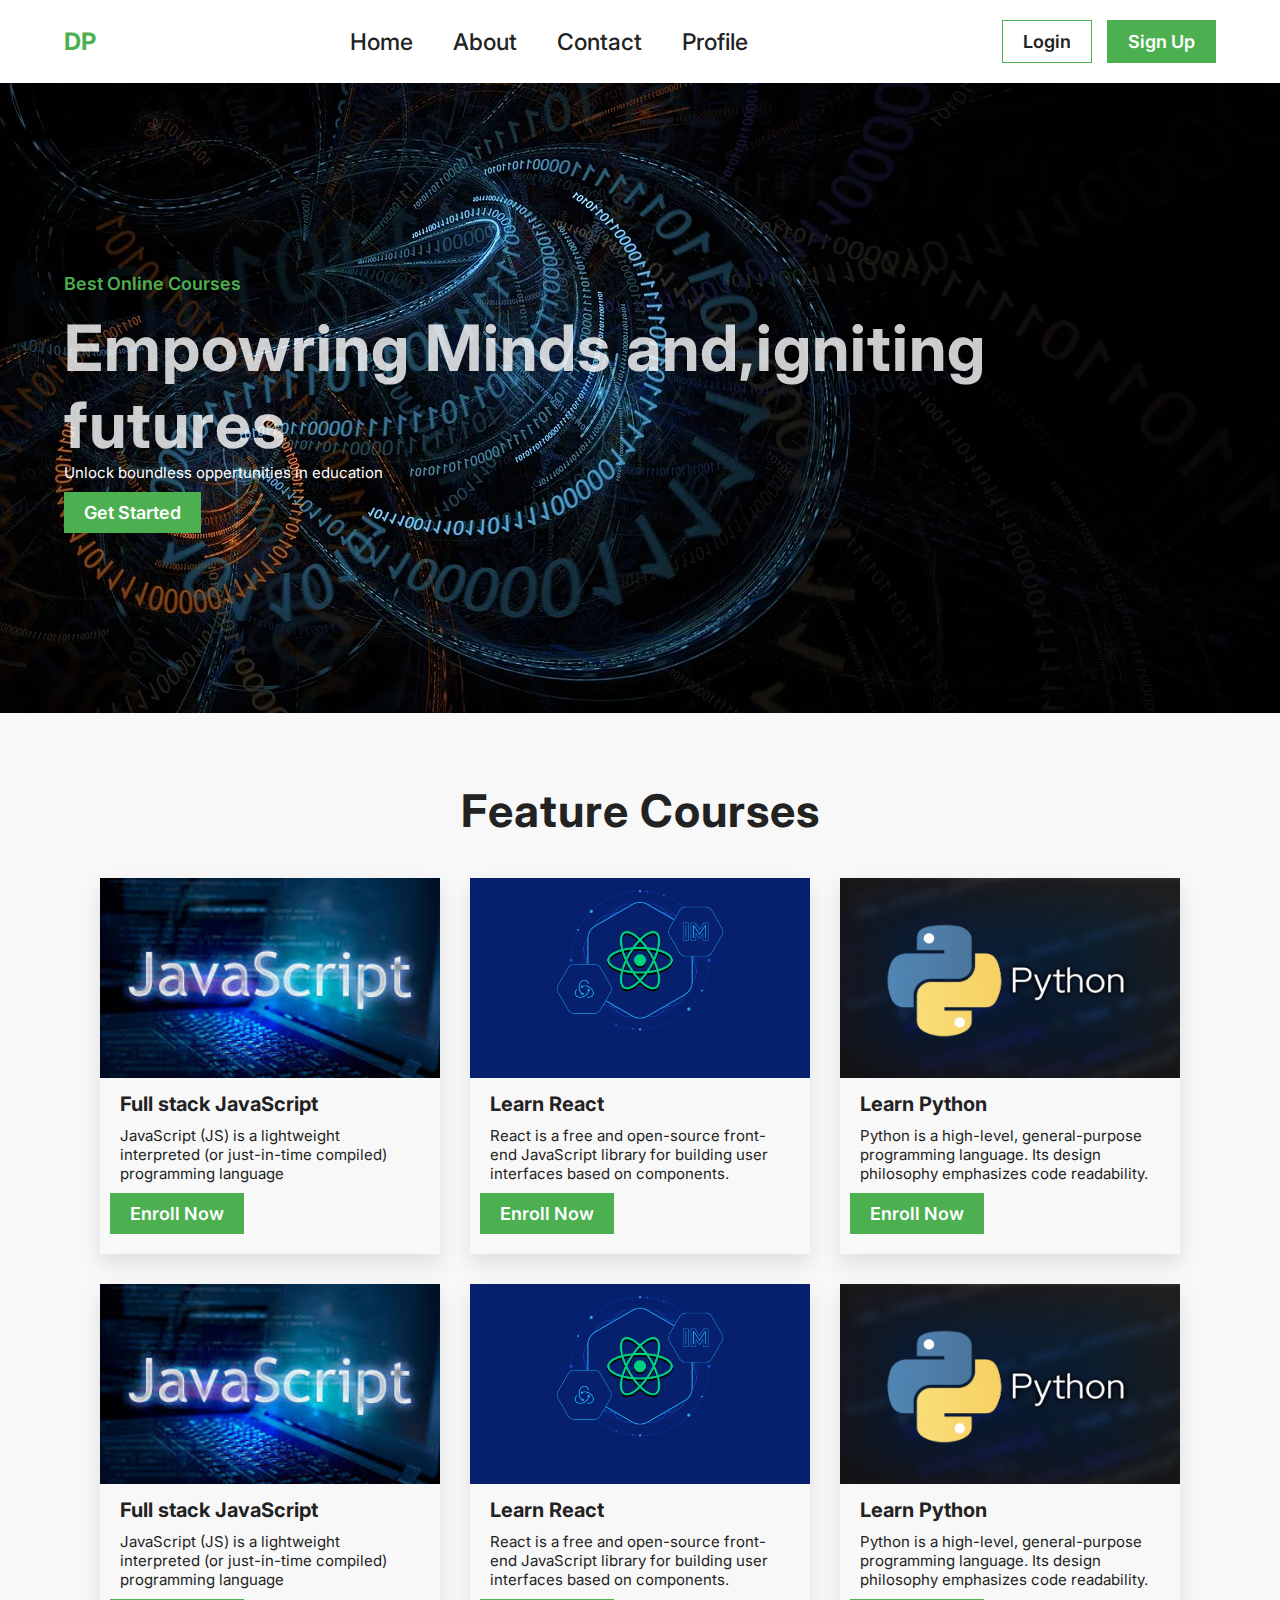
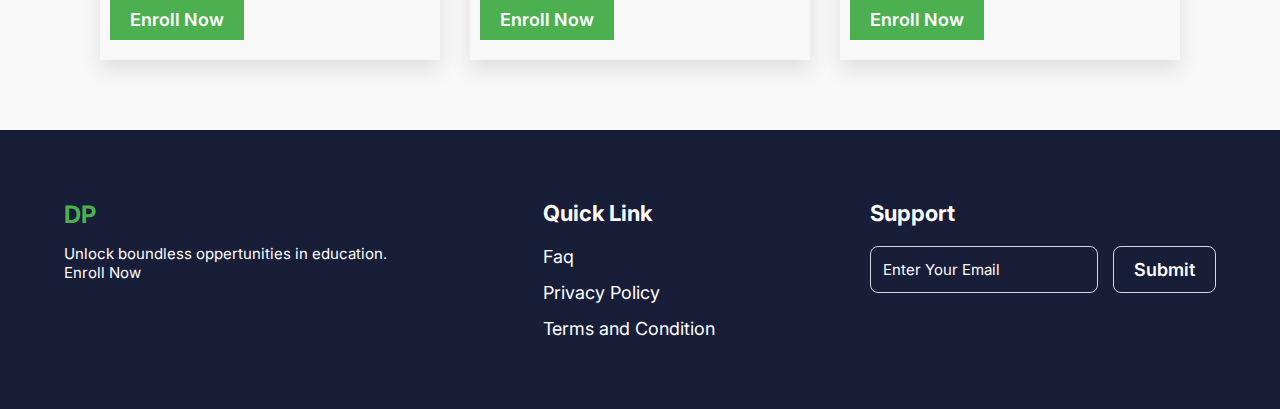
<file: index.html>
<!DOCTYPE html>
<html lang="en">
<head>
    <meta charset="UTF-8">
    <meta name="viewport" content="width=device-width, initial-scale=1.0">
    <title>Student Portal || By Digital Pathsala</title>
    <link rel="stylesheet" href="/styles/index.css">
    <link rel="stylesheet" href="/styles/utils.css">
    <link rel="stylesheet" href="/styles/footer.css">
    <link rel="stylesheet" href="https://cdnjs.cloudflare.com/ajax/libs/font-awesome/6.4.2/css/all.min.css" integrity="sha512-z3gLpd7yknf1YoNbCzqRKc4qyor8gaKU1qmn+CShxbuBusANI9QpRohGBreCFkKxLhei6S9CQXFEbbKuqLg0DA==" crossorigin="anonymous" referrerpolicy="no-referrer" />
</head>
<body>
    <header>
        <nav>
            <div class="logo">
                <a href="/">
                    <i class="fa-solid fa-book"></i>
                    <span>DP</span>
                </a>
            </div>
            <ul>
                <li><a href="#">Home</a></li>
                <li><a href="#">About</a></li>
                <li><a href="./contact.html">Contact</a></li>
                <li><a href="./profile.html">Profile</a></li>
            </ul>
            <div class="authBtns">
                <a href="./login.html" class="login">Login</a>
                <a href="./signup.html" class="signup">Sign Up</a>
            </div>
        </nav>
    </header>
    <section>
        <div class="hero__section__wrapper ">
            <div class="hero__content page__width">
            <p>Best Online Courses</p>
            <h3>Empowring Minds and,igniting <br> futures</h3>
            <span>Unlock boundless oppertunities in education</span>
            <div>
            <a href="#" class="primary-btn get__started">Get Started <i class="fa-solid fa-arrow-right"></i></a>
        </div>
        </div>
        </div>
    </section>
    <section>
        <div class="feature__courses__wrapper">
            <h3>Feature Courses</h3>
        <div class="feature__corses page__width">
            <div class="course__cards">
                <div class="cours__card">
                    <div class="cours__image">
                        <img src="./images/javascript.jpg" alt="">
                    </div>
                   <h4>Full stack JavaScript</h4>
                   <p>JavaScript (JS) is a lightweight interpreted (or just-in-time compiled) programming language </p>
                  <div class="enroll__btn"> <a href="#" class="primary-btn">Enroll Now</a></div>

                </div>
                <div class="cours__card">
                    <div class="cours__image">
                        <img src="./images/react.png" alt="">
                    </div>
                   <h4>Learn React</h4>
                   <p>React is a free and open-source front-end JavaScript library for building user interfaces based on components.</p>
                  <div class="enroll__btn"> <a href="#" class="primary-btn">Enroll Now</a></div>

                </div>
                <div class="cours__card">
                    <div class="cours__image">
                        <img src="./images/python.png" alt="">
                    </div>
                   <h4> Learn Python</h4>
                   <p>Python is a high-level, general-purpose programming language. Its design philosophy emphasizes code readability.</p>
                  <div class="enroll__btn"> <a href="#" class="primary-btn">Enroll Now</a></div>

                </div>
                <div class="cours__card">
                    <div class="cours__image">
                        <img src="./images/javascript.jpg" alt="">
                    </div>
                   <h4>Full stack JavaScript</h4>
                   <p>JavaScript (JS) is a lightweight interpreted (or just-in-time compiled) programming language </p>
                  <div class="enroll__btn"> <a href="#" class="primary-btn">Enroll Now</a></div>

                </div>
                <div class="cours__card">
                    <div class="cours__image">
                        <img src="./images/react.png" alt="">
                    </div>
                   <h4>Learn React</h4>
                   <p>React is a free and open-source front-end JavaScript library for building user interfaces based on components.</p>
                  <div class="enroll__btn"> <a href="#" class="primary-btn">Enroll Now</a></div>

                </div>
                <div class="cours__card">
                    <div class="cours__image">
                        <img src="./images/python.png" alt="">
                    </div>
                   <h4> Learn Python</h4>
                   <p>Python is a high-level, general-purpose programming language. Its design philosophy emphasizes code readability.</p>
                  <div class="enroll__btn"> <a href="#" class="primary-btn">Enroll Now</a></div>

                </div>
                
            </div>
        </div>
    </div>
    </section>

    <footer>
        <div class="footer__section page__width">
            <div class="left__foot">
                <div class="logo">
                    <a href="#">
                        <i class="fa-solid fa-book"></i>
                        <span>DP</span>
                    </a>
                </div>
                <p>Unlock boundless oppertunities in education. <br>Enroll Now</p>
            </div>
            <div class="mid__foot">
                <h5>Quick Link</h5>
                <div class="links">
                    <a href="#">Faq</a>
                    <a href="#">Privacy Policy</a>
                    <a href="#">Terms and Condition</a>
                </div>

            </div>
            <div class="right__foot">
                <h5>Support</h5>
                <form >
                    <div class="input__group">
                        <input type="email" placeholder="Enter Your Email">
                        <button>Submit</button>
                    </div>
                </form>

            </div>
        </div>
    </footer>
</body>
</html>
</file>
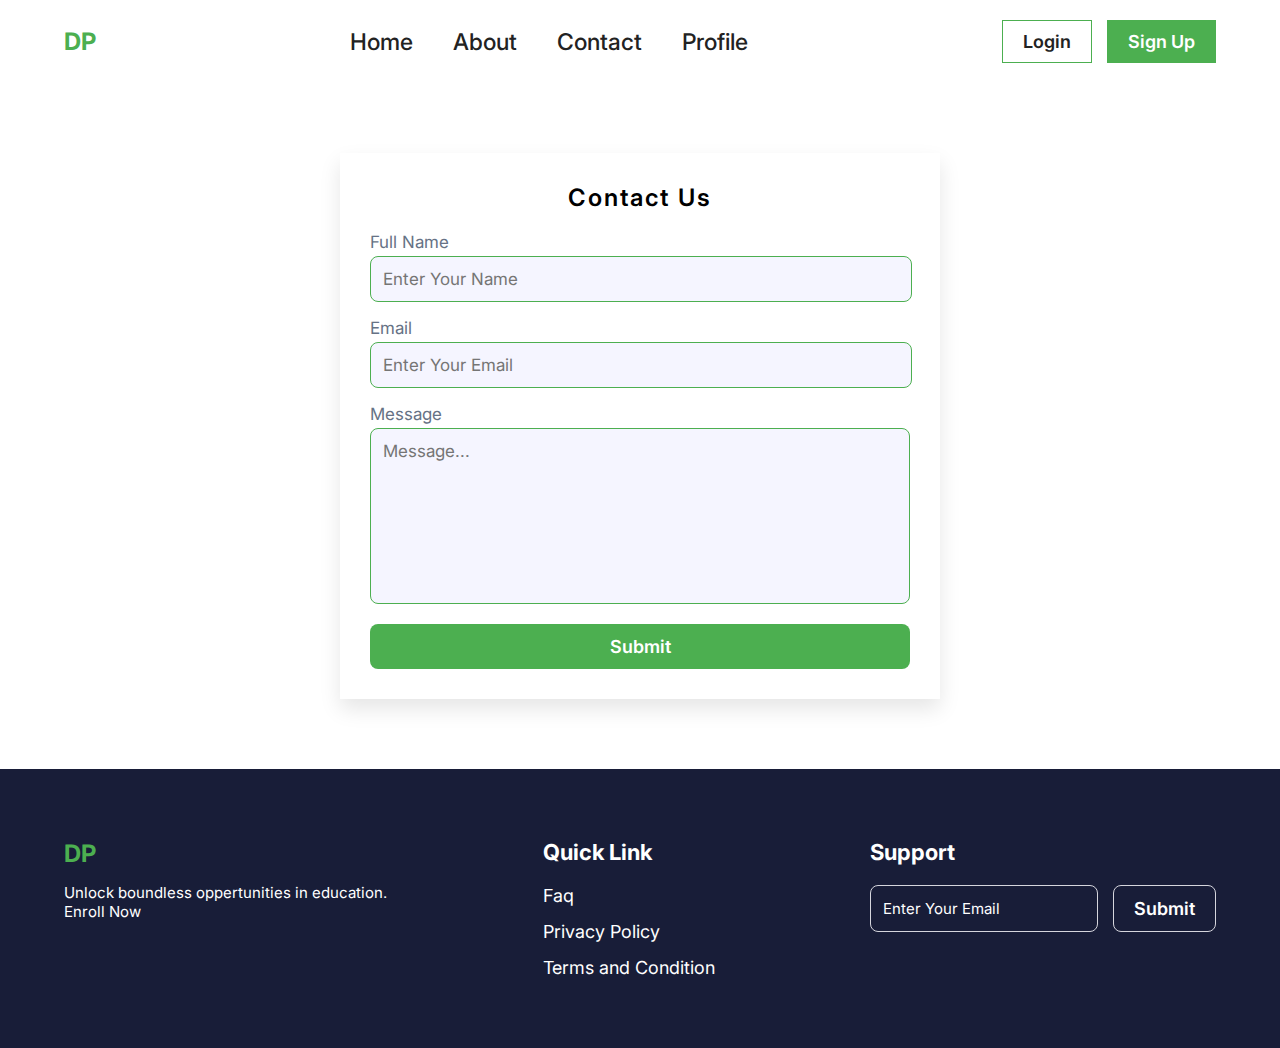
<file: contact.html>
<!DOCTYPE html>
<html lang="en">
<head>
    <meta charset="UTF-8">
    <meta name="viewport" content="width=device-width, initial-scale=1.0">
    <title>Contact Us</title>
    <link rel="stylesheet" href="/styles/index.css">
    <link rel="stylesheet" href="/styles/utils.css">
    <link rel="stylesheet" href="/styles/footer.css">
    <link rel="stylesheet" href="./styles/contact.css">
</head>
<body>
    <header>
        <nav>
            <div class="logo">
                <a href="/">
                    <i class="fa-solid fa-book"></i>
                    <span>DP</span>
                </a>
            </div>
            <ul>
                <li><a href="/">Home</a></li>
                <li><a href="#">About</a></li>
                <li><a href="#">Contact</a></li>
                <li><a href="./profile.html">Profile</a></li>
            </ul>
            <div class="authBtns">
                <a href="./login.html" class="login">Login</a>
                <a href="./signup.html" class="signup">Sign Up</a>
            </div>
        </nav>
    </header>
    <section class="auth__wrapper">
        <div class="auth__container page__width">
            <form >
                <h3>Contact Us</h3>
                <div class="form__group">
                    <div class="form__input">
                        <label for="full_name">Full Name</label>
                        <input type="text" placeholder="Enter Your Name">
                    </div>
                    <div class="form__input">
                        <label for="email">Email</label>
                        <input type="email" placeholder="Enter Your Email">
                    </div>
                    <div class="form__input">
                        <label for="message">Message</label>
                        <textarea placeholder="Message..."></textarea>
                    </div>
                </div>
                <button>Submit</button>
            </form>
        </div>
    </section>
    <footer>
        <div class="footer__section page__width">
            <div class="left__foot">
                <div class="logo">
                    <a href="#">
                        <i class="fa-solid fa-book"></i>
                        <span>DP</span>
                    </a>
                </div>
                <p>Unlock boundless oppertunities in education. <br>Enroll Now</p>
            </div>
            <div class="mid__foot">
                <h5>Quick Link</h5>
                <div class="links">
                    <a href="#">Faq</a>
                    <a href="#">Privacy Policy</a>
                    <a href="#">Terms and Condition</a>
                </div>

            </div>
            <div class="right__foot">
                <h5>Support</h5>
                <form >
                    <div class="input__group">
                        <input type="email" placeholder="Enter Your Email">
                        <button>Submit</button>
                    </div>
                </form>

            </div>
        </div>
    </footer>
</body>
</html>
</file>
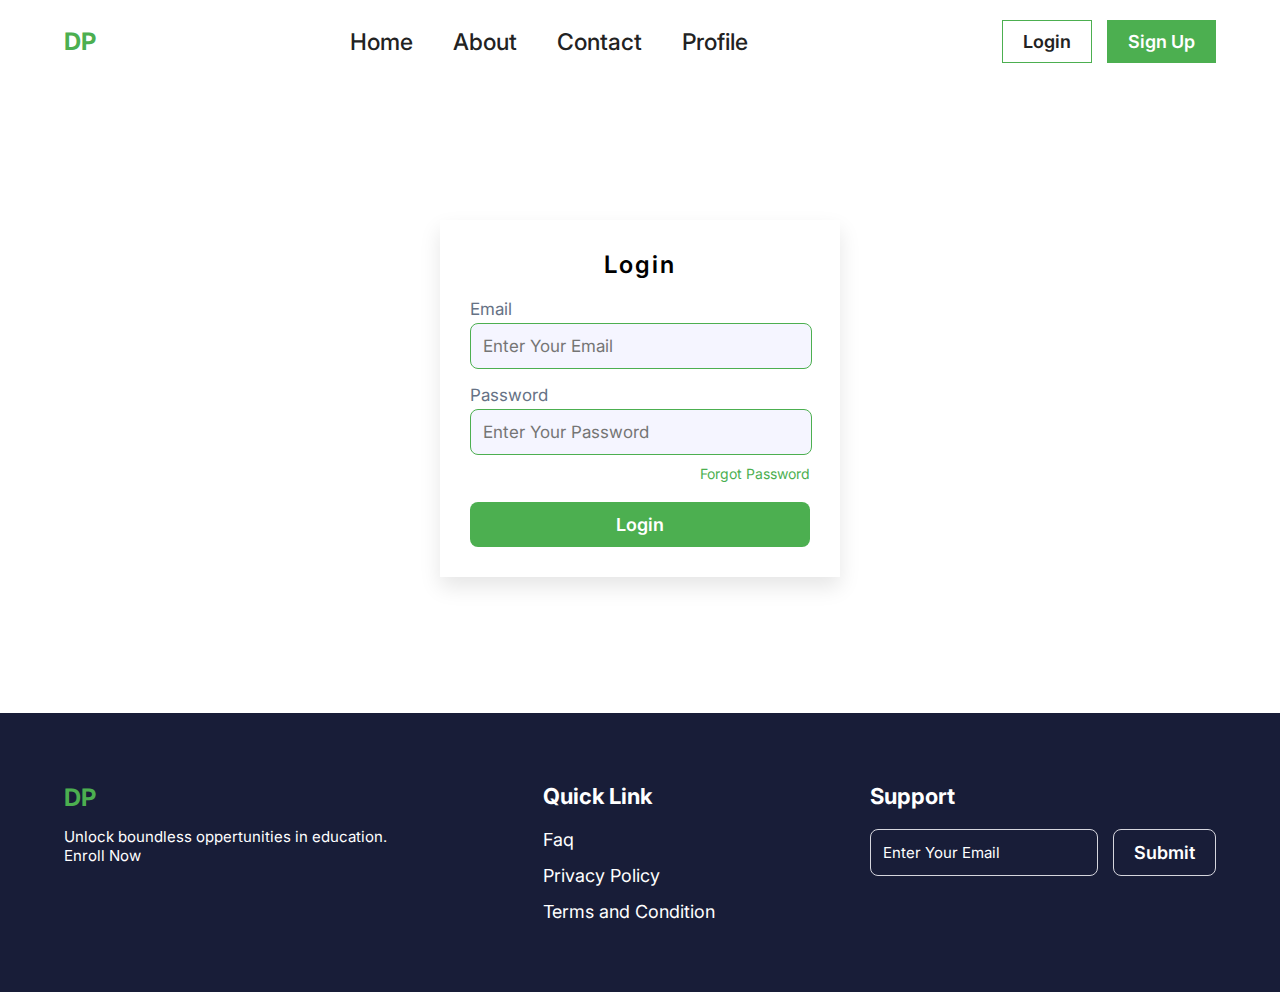
<file: login.html>
<!DOCTYPE html>
<html lang="en">
<head>
    <meta charset="UTF-8">
    <meta name="viewport" content="width=device-width, initial-scale=1.0">
    <title>Login</title>
    <link rel="stylesheet" href="/styles/index.css">
    <link rel="stylesheet" href="/styles/utils.css">
    <link rel="stylesheet" href="/styles/footer.css">
    <link rel="stylesheet" href="./styles/auth.css">
</head>
<body>
    <header>
        <nav>
            <div class="logo">
                <a href="/">
                    <i class="fa-solid fa-book"></i>
                    <span>DP</span>
                </a>
            </div>
            <ul>
                <li><a href="/">Home</a></li>
                <li><a href="#">About</a></li>
                <li><a href="./contact.html">Contact</a></li>
                <li><a href="./profile.html">Profile</a></li>
            </ul>
            <div class="authBtns">
                <a href="./login.html" class="login">Login</a>
                <a href="./signup.html" class="signup">Sign Up</a>
            </div>
        </nav>
    </header>
    <section class="auth__wrapper">
        <div class="auth__container page__width">
            <form >
                <h3>Login</h3>
                <div class="form__group">
                    <div class="form__input">
                        <label for="email">Email</label>
                        <input type="email" placeholder="Enter Your Email">
                    </div>
                    <div class="form__input">
                        <label for="password">Password</label>
                        <input type="password" placeholder="Enter Your Password">
                    </div>
                </div>
                <a href="#" class="forgot__password">Forgot Password</a>
                <button>Login</button>
            </form>
        </div>
    </section>
    <footer>
        <div class="footer__section page__width">
            <div class="left__foot">
                <div class="logo">
                    <a href="#">
                        <i class="fa-solid fa-book"></i>
                        <span>DP</span>
                    </a>
                </div>
                <p>Unlock boundless oppertunities in education. <br>Enroll Now</p>
            </div>
            <div class="mid__foot">
                <h5>Quick Link</h5>
                <div class="links">
                    <a href="#">Faq</a>
                    <a href="#">Privacy Policy</a>
                    <a href="#">Terms and Condition</a>
                </div>

            </div>
            <div class="right__foot">
                <h5>Support</h5>
                <form >
                    <div class="input__group">
                        <input type="email" placeholder="Enter Your Email">
                        <button>Submit</button>
                    </div>
                </form>

            </div>
        </div>
    </footer>
</body>
</html>
</file>
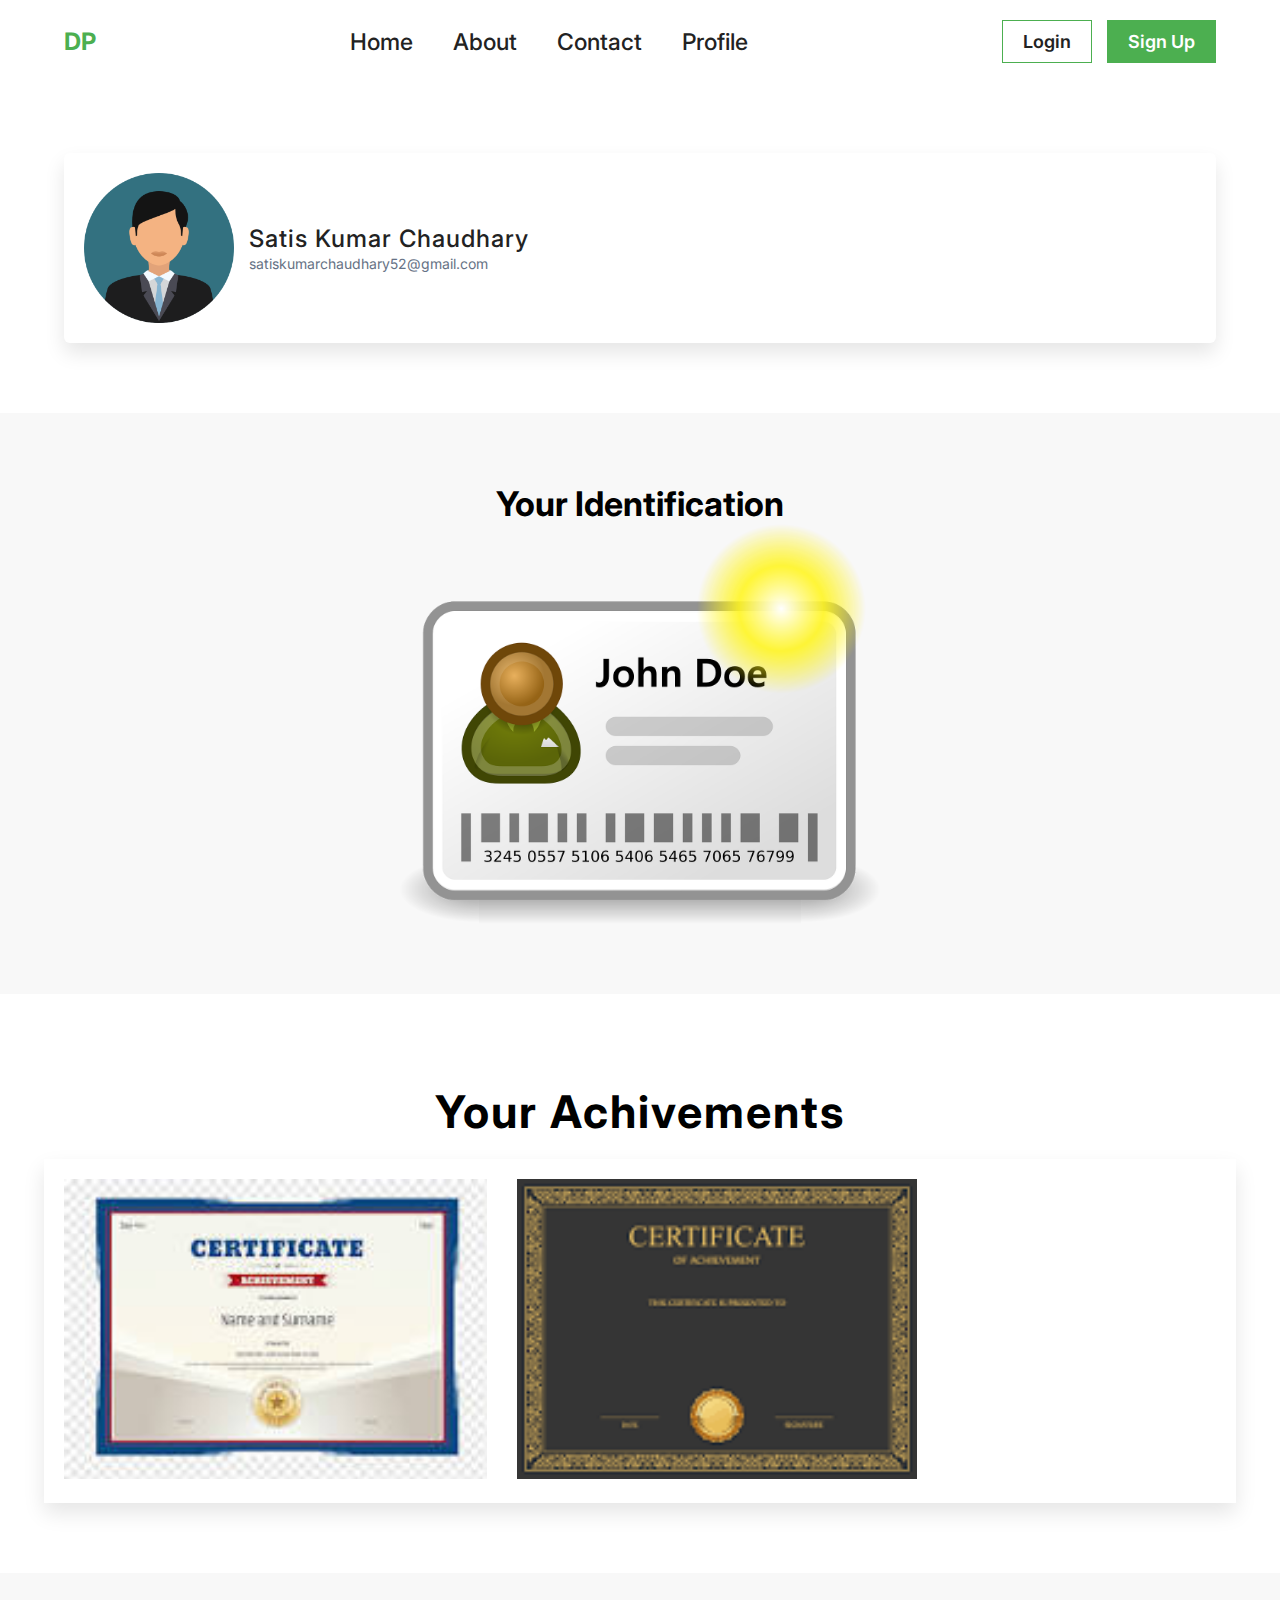
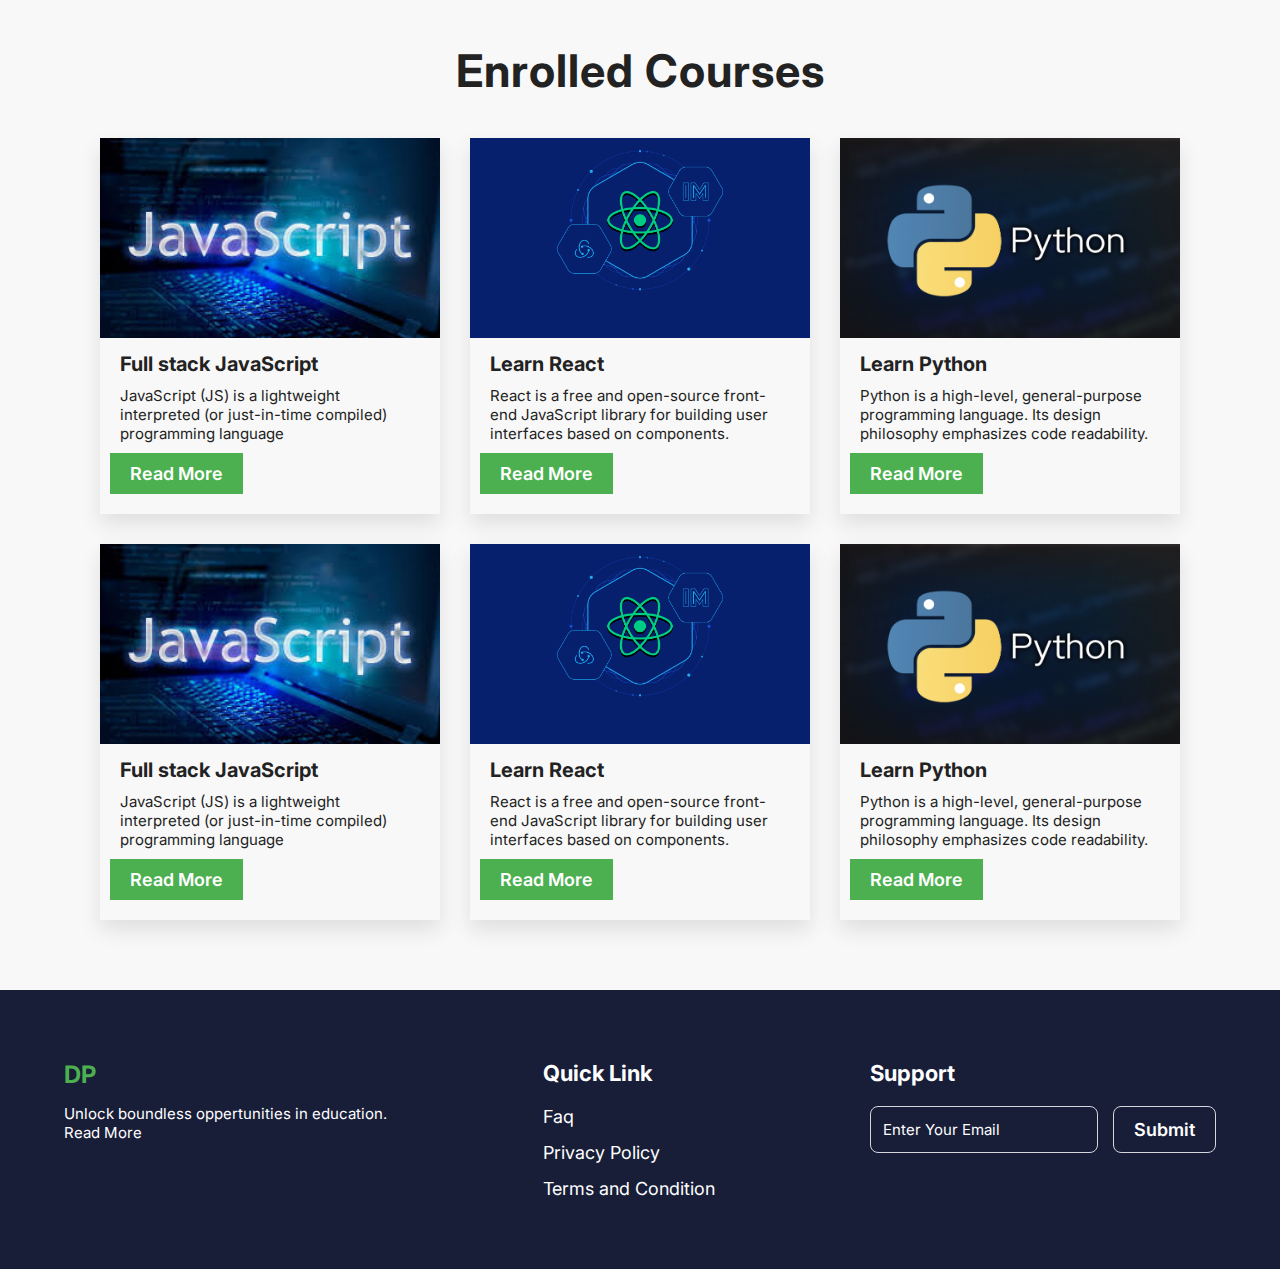
<file: profile.html>
<!DOCTYPE html>
<html lang="en">
<head>
    <meta charset="UTF-8">
    <meta name="viewport" content="width=device-width, initial-scale=1.0">
    <title>Student Portal || By Digital Pathsala</title>
    <link rel="stylesheet" href="/styles/index.css">
    <link rel="stylesheet" href="/styles/utils.css">
    <link rel="stylesheet" href="/styles/footer.css">
    <link rel="stylesheet" href="/styles/profile.css">
    <link rel="stylesheet" href="https://cdnjs.cloudflare.com/ajax/libs/font-awesome/6.4.2/css/all.min.css" integrity="sha512-z3gLpd7yknf1YoNbCzqRKc4qyor8gaKU1qmn+CShxbuBusANI9QpRohGBreCFkKxLhei6S9CQXFEbbKuqLg0DA==" crossorigin="anonymous" referrerpolicy="no-referrer" />
</head>
<body>
    <header>
        <nav>
            <div class="logo">
                <a href="/">
                    <i class="fa-solid fa-book"></i>
                    <span>DP</span>
                </a>
            </div>
            <ul>
                <li><a href="/">Home</a></li>
                <li><a href="#">About</a></li>
                <li><a href="./contact.html">Contact</a></li>
                <li><a href="./profile.html">Profile</a></li>
            </ul>
            <div class="authBtns">
                <a href="./login.html" class="login">Login</a>
                <a href="./signup.html" class="signup">Sign Up</a>
            </div>
        </nav>
    </header>
    <section >
        <div class="student__details__wrapper">
            <div class="student__details page__width">
                <div class="student__header">
                    <img src="./images/user-profile.png" alt="">
                    <div class="user__info">
                        <p>Satis Kumar Chaudhary</p>
                        <span>satiskumarchaudhary52@gmail.com</span>
                    </div>
                </div>
            </div>
        </div>
    </section>
    <section>
        <div class="id__card__wrapper">
            <div class="id__card page__width">
                <h3>Your Identification</h3>
                <img src="./images/idcard.png" alt="">
            </div>
        </div>
    </section>
    <section>
        <div class="certificates__wrapper">
            <h2>Your Achivements</h2>
            <div class="certificates page__width">
                <div class="certificate">
                    <img src="./images/certi1.jpg" alt="">
                    <p>From JavaScript Corse</p>
                </div>
                <div class="certificate">
                    <img src="./images/certi2.png" alt="">
                    <p>From Python Corse</p>
                </div>
            </div>
        </div>
    </section>


    <section>
        <div class="feature__courses__wrapper">
            <h3>Enrolled Courses</h3>
        <div class="feature__corses page__width">
            <div class="course__cards">
                <div class="cours__card">
                    <div class="cours__image">
                        <img src="./images/javascript.jpg" alt="">
                    </div>
                   <h4>Full stack JavaScript</h4>
                   <p>JavaScript (JS) is a lightweight interpreted (or just-in-time compiled) programming language </p>
                  <div class="enroll__btn"> <a href="#" class="primary-btn">Read More</a></div>

                </div>
                <div class="cours__card">
                    <div class="cours__image">
                        <img src="./images/react.png" alt="">
                    </div>
                   <h4>Learn React</h4>
                   <p>React is a free and open-source front-end JavaScript library for building user interfaces based on components.</p>
                  <div class="enroll__btn"> <a href="#" class="primary-btn">Read More</a></div>

                </div>
                <div class="cours__card">
                    <div class="cours__image">
                        <img src="./images/python.png" alt="">
                    </div>
                   <h4> Learn Python</h4>
                   <p>Python is a high-level, general-purpose programming language. Its design philosophy emphasizes code readability.</p>
                  <div class="enroll__btn"> <a href="#" class="primary-btn">Read More</a></div>

                </div>
                <div class="cours__card">
                    <div class="cours__image">
                        <img src="./images/javascript.jpg" alt="">
                    </div>
                   <h4>Full stack JavaScript</h4>
                   <p>JavaScript (JS) is a lightweight interpreted (or just-in-time compiled) programming language </p>
                  <div class="enroll__btn"> <a href="#" class="primary-btn">Read More</a></div>

                </div>
                <div class="cours__card">
                    <div class="cours__image">
                        <img src="./images/react.png" alt="">
                    </div>
                   <h4>Learn React</h4>
                   <p>React is a free and open-source front-end JavaScript library for building user interfaces based on components.</p>
                  <div class="enroll__btn"> <a href="#" class="primary-btn">Read More</a></div>

                </div>
                <div class="cours__card">
                    <div class="cours__image">
                        <img src="./images/python.png" alt="">
                    </div>
                   <h4> Learn Python</h4>
                   <p>Python is a high-level, general-purpose programming language. Its design philosophy emphasizes code readability.</p>
                  <div class="enroll__btn"> <a href="#" class="primary-btn">Read More</a></div>

                </div>
                
            </div>
        </div>
    </div>
    </section>

    <footer>
        <div class="footer__section page__width">
            <div class="left__foot">
                <div class="logo">
                    <a href="#">
                        <i class="fa-solid fa-book"></i>
                        <span>DP</span>
                    </a>
                </div>
                <p>Unlock boundless oppertunities in education. <br>Read More</p>
            </div>
            <div class="mid__foot">
                <h5>Quick Link</h5>
                <div class="links">
                    <a href="#">Faq</a>
                    <a href="#">Privacy Policy</a>
                    <a href="#">Terms and Condition</a>
                </div>

            </div>
            <div class="right__foot">
                <h5>Support</h5>
                <form >
                    <div class="input__group">
                        <input type="email" placeholder="Enter Your Email">
                        <button>Submit</button>
                    </div>
                </form>

            </div>
        </div>
    </footer>
</body>
</html>
</file>
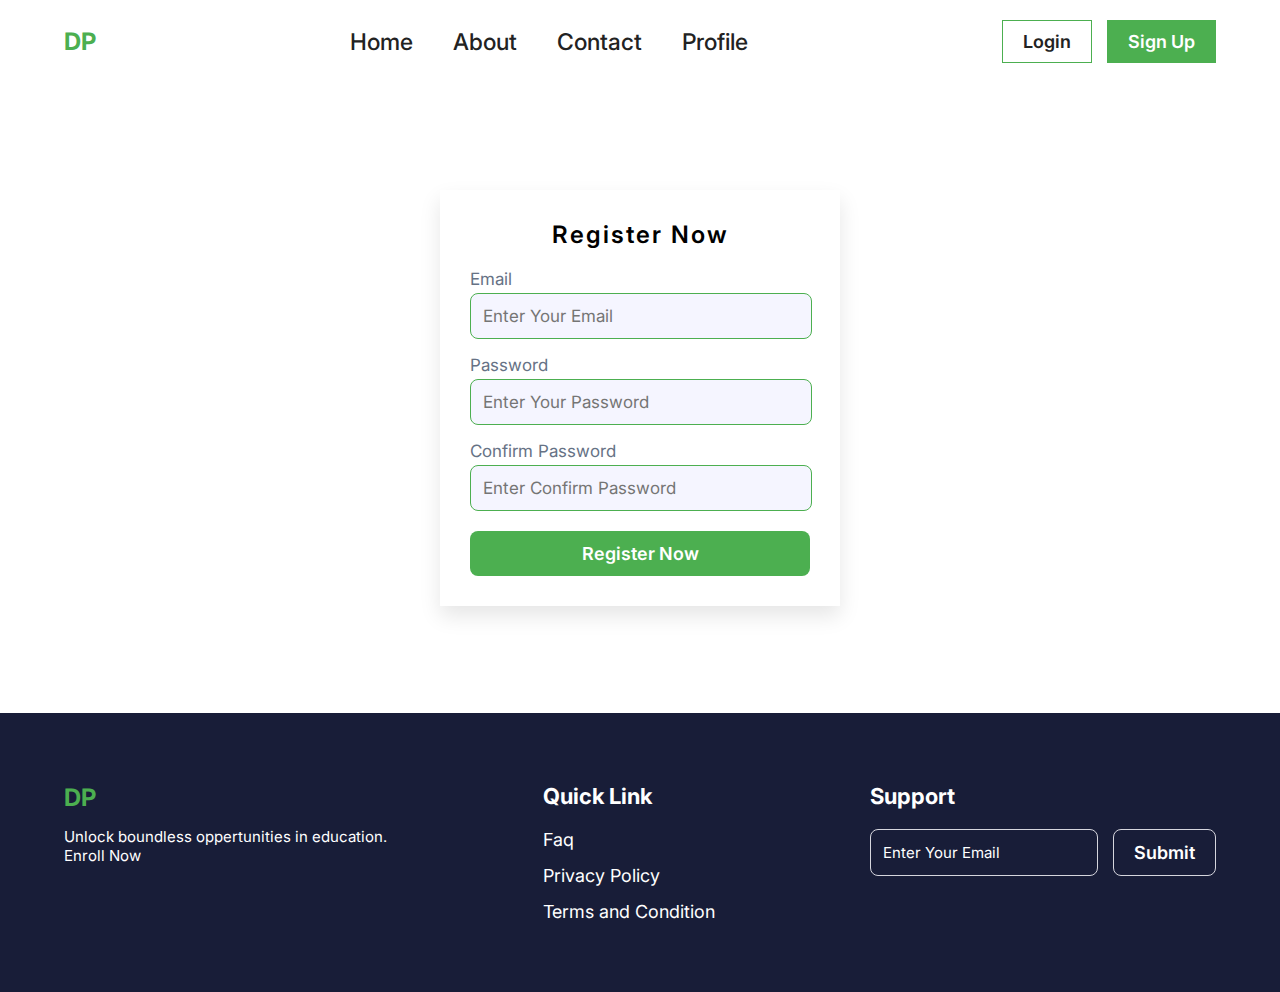
<file: signup.html>
<!DOCTYPE html>
<html lang="en">
<head>
    <meta charset="UTF-8">
    <meta name="viewport" content="width=device-width, initial-scale=1.0">
    <title>Signup</title>
    <link rel="stylesheet" href="/styles/index.css">
    <link rel="stylesheet" href="/styles/utils.css">
    <link rel="stylesheet" href="/styles/footer.css">
    <link rel="stylesheet" href="./styles/auth.css">
</head>
<body>
    <header>
        <nav>
            <div class="logo">
                <a href="/">
                    <i class="fa-solid fa-book"></i>
                    <span>DP</span>
                </a>
            </div>
            <ul>
                <li><a href="#">Home</a></li>
                <li><a href="#">About</a></li>
                <li><a href="./contact.html">Contact</a></li>
                <li><a href="./profile.html">Profile</a></li>
            </ul>
            <div class="authBtns">
                <a href="./login.html" class="login">Login</a>
                <a href="./signup.html" class="signup">Sign Up</a>
            </div>
        </nav>
    </header>
    <section class="auth__wrapper">
        <div class="auth__container page__width">
            <form >
                <h3>Register Now</h3>
                <div class="form__group">
                    <div class="form__input">
                        <label for="email">Email</label>
                        <input type="email" placeholder="Enter Your Email">
                    </div>
                    <div class="form__input">
                        <label for="password">Password</label>
                        <input type="password" placeholder="Enter Your Password">
                    </div>
                    <div class="form__input">
                        <label for="cPassword">Confirm Password</label>
                        <input type="password" placeholder="Enter Confirm Password">
                    </div>
                </div>
                <button>Register Now</button>
            </form>
        </div>
    </section>
    <footer>
        <div class="footer__section page__width">
            <div class="left__foot">
                <div class="logo">
                    <a href="#">
                        <i class="fa-solid fa-book"></i>
                        <span>DP</span>
                    </a>
                </div>
                <p>Unlock boundless oppertunities in education. <br>Enroll Now</p>
            </div>
            <div class="mid__foot">
                <h5>Quick Link</h5>
                <div class="links">
                    <a href="#">Faq</a>
                    <a href="#">Privacy Policy</a>
                    <a href="#">Terms and Condition</a>
                </div>

            </div>
            <div class="right__foot">
                <h5>Support</h5>
                <form >
                    <div class="input__group">
                        <input type="email" placeholder="Enter Your Email">
                        <button>Submit</button>
                    </div>
                </form>

            </div>
        </div>
    </footer>
</body>
</html>
</file>
<file: styles/index.css>
@import url('https://fonts.googleapis.com/css2?family=Inter:wght@300;400;500;600;700;800;900&display=swap');
*{
    margin: 0;
    padding: 0;
    font-family: 'Inter', sans-serif;
}
header{
    width: 100%;
}
.page__width{
    width: 1180px;
    max-width: 90%;
    margin: 0 auto;
}
header nav{
    display: flex;
    width: 1180px;
    max-width: 90%;
    margin: 0 auto;
    justify-content: space-between;
    align-items: center;
    padding: 20px 0;
    flex-wrap: wrap;
}
header nav .logo{
    font-size: 24px;
   
}
header nav .logo a{
    color: #4caf50;
    text-decoration: none;
}
header nav .logo a span{
    font-weight: 700;
}
header nav ul{
    list-style: none;
    display: flex;
    gap: 40px;
    flex-wrap: wrap;
}
header nav ul li a{
    text-decoration: none;
    font-size: 23px;
    color: #222;
    font-weight: 500;
    cursor: pointer;
    transition: 0.3s;
}
header nav ul li a:hover{
    color: #4caf50;
}
header nav .authBtns{
    display: flex;
    gap: 15px;
}
header nav .authBtns a{
    text-decoration: none;
    padding: 10px 20px;
    background: #4caf50;
    color: #fff;
    font-size: 18px;
    font-weight: 600;
    transition: 0.3s;
    border: 1px solid transparent;
}
header nav .authBtns .login{
    border: 1px solid #4caf50;
    background: transparent;
    color: #222;
}
header nav .authBtns .login:hover{
    background: #4caf50;
    color: #fff;
}
header nav .authBtns .signup:hover{
    background: transparent;
    color: #222;
    border: 1px solid #4caf50;
}

/* Hero section css starts here  */
.hero__section__wrapper{
    background: url("../images/bg.png");
    height: 70vh;
    display: flex;
    align-items: center;
}

.hero__content{
    display: flex;
    flex-direction: column;
}
.hero__content p{
    font-size: 18px;
    color: #fff;
    font-weight: 600;
    margin-bottom: 15px;
    color: #4caf50;
}
.hero__content h3{
    font-size: 64px;
    color: #fff;
    font-weight: 700;
    letter-spacing: 1px;
    opacity: 0.8;
}
.hero__content span{
    font-size: 15px;
    color: #fff;
    margin-bottom: 20px;
    display: block;
}
/* Hero section css End here  */

/* Feature Corses section css Starts here  */
.feature__courses__wrapper{
    padding: 70px 0;
    background: #f8f8f8;
}
.feature__courses__wrapper h3{
    text-align: center;
    font-size: 45px;
    font-weight: 700;
    color: #222;
    letter-spacing: 1px;
}
.course__cards{
    display: flex;
    gap: 30px;
    margin-top: 40px;
    justify-content: center;
    flex-wrap: wrap;
}
.cours__card{
    width: 340px;
    box-shadow: 0 10px 20px rgba(0, 0, 0, 0.1);
    cursor: pointer;
  overflow: hidden;
  transition: 0.3s ease;
}
.cours__card:hover {
    transform: translateY(-10px);

}
.cours__image img{
    height: 200px;
    width: 100%;
    object-fit: cover;
  
}
.cours__card h4{
    font-size: 20px;
    color: #222;
    padding: 10px 20px;
}
.cours__card p{
    color: #222;
    padding: 0px 20px;
    font-size: 15px;
}
.cours__card .enroll__btn{
    margin-left: 10px;
    margin-top: 20px;
    padding-bottom: 30px;
}

@media screen and (max-width:700px) {
    header nav ul{
        gap: 10px;
    }
    .feature__courses__wrapper h3{
        font-size: 32px;
    }
    
}
@media screen and (max-width:760px) {
    header nav .authBtns{
        margin-top: 15px;
    }
    
}


@media screen and (max-width:1000px) {
    .hero__content h3{
        font-size: 32px;
    }
    
}
</file>
<file: styles/utils.css>
.primary-btn{
    text-decoration: none;
    padding: 10px 20px;
    background: #4caf50;
    color: #fff;
    font-size: 18px;
    font-weight: 600;
    transition: 0.3s;
}
</file>
<file: styles/footer.css>
footer{
    background: #181d38;
    padding: 70px 0;
    color: #fff;
}
.footer__section{
    display: flex;
    justify-content: space-between;
    flex-wrap: wrap;
}
footer .logo{
    font-size: 24px;
   
}
footer .logo a{
    color: #4caf50;
    text-decoration: none;
}
footer .logo a span{
    font-weight: 700;
}
.left__foot p{
    margin-top: 15px;
   font-size: 15px;
}

.mid__foot h5,.right__foot h5{
    font-size: 22px;
    font-size: 600;
    margin-bottom: 20px;
}
.mid__foot .links{
    display: flex;
    flex-direction: column;
    gap: 15px;

}
.mid__foot .links a{
    text-decoration: none;
    color: #fff;
    font-size: 18px;
    transition: 0.3s;
}
.mid__foot .links a:hover{
    color: #4caf50;
}
.right__foot{
    width: 30%;
}
.input__group{
    display: flex;
    gap: 15px;
}
.right__foot form .input__group input{
    padding: 12px;
    background: transparent;
    border: 1px solid #d5d5dd;
    outline: none;
    color: #fff;
    border-radius: 8px;
    font-size: 15px;
    width: 100%;
}
.right__foot form .input__group input::placeholder{
    color: #fff;
}
.input__group button{
    padding: 12px 20px;
    font-size: 18px;
    font-weight: 600;
    color: #fff;
    cursor: pointer;
    border: none;
    border-radius: 8px;
    background: transparent;
    border: 1px solid #d5d5dd;
    transition: 0.3s;
}
.input__group button:hover{
    background: #4caf50;
    border: 1px solid transparent;
}

@media screen and (max-width:760px) {
    .mid__foot,.right__foot{
        margin-top: 20px;
        
    }
    
}
@media screen and (max-width:1000px) {
    .right__foot{
        width: unset;
    }
    
}
</file>
<file: styles/contact.css>
.auth__wrapper{
    display: flex;
    align-items: center;
    justify-content: center;
    min-height: 70vh;
}
.auth__container{
    display: flex;
    align-items: center;
    justify-content: center;
    padding: 70px 0;
}
.auth__container form{
    width: 540px;
    padding: 30px;
    box-shadow: 0px 10px 20px rgba(0, 0, 0, 0.1);
}
.auth__container form h3{
    text-align: center;
    font-size: 24px;
    font-weight: 600;
    margin-bottom: 20px;
    letter-spacing: 2px;
}
.form__group{
    display: flex;
    flex-direction: column;
    gap: 16px;
}
.form__input{
    display: flex;
    flex-direction: column;
}
.form__input label{
    color: #667285;
    font-size: 17px;
    margin-bottom: 4px;
}
.form__input input{
    padding: 12px;
    font-size: 17px;
    color: #222;
    width: calc(100% - 24px);
    border-radius: 8px;
    border: 1px solid #4caf50;
    outline: none;
    background: #f5f5ff;
}
.form__input textarea{
    padding: 12px;
    font-size: 17px;
    color: #222;
    border-radius: 8px;
    border: 1px solid #4caf50;
    outline: none;
    background: #f5f5ff;
    height: 150px;
    resize: none;
}
.auth__container form .forgot__password{
    text-align: right;
    text-decoration: none;
    margin-top: 10px;
    color: #4caf50;
    display: block;
    font-size: 14px;
    transition: 0.3s;
}
.auth__container form .forgot__password:hover{
    text-decoration: underline;
}
.auth__container form button{
    width: 100%;
    margin-top: 20px;
    background: #4caf50;
    padding: 12px;
    font-size: 18px;
    color: #fff;
    font-weight: 600;
    border: none;
    border-radius: 8px;
    cursor: pointer;

}
</file>
<file: styles/auth.css>
.auth__wrapper{
    display: flex;
    align-items: center;
    justify-content: center;
    min-height: 70vh;
}
.auth__container{
    display: flex;
    align-items: center;
    justify-content: center;
}
.auth__container form{
    width: 340px;
    padding: 30px;
    box-shadow: 0px 10px 20px rgba(0, 0, 0, 0.1);
}
.auth__container form h3{
    text-align: center;
    font-size: 24px;
    font-weight: 600;
    margin-bottom: 20px;
    letter-spacing: 2px;
}
.form__group{
    display: flex;
    flex-direction: column;
    gap: 16px;
}
.form__input{
    display: flex;
    flex-direction: column;
}
.form__input label{
    color: #667285;
    font-size: 17px;
    margin-bottom: 4px;
}
.form__input input{
    padding: 12px;
    font-size: 17px;
    color: #222;
    width: calc(100% - 24px);
    border-radius: 8px;
    border: 1px solid #4caf50;
    outline: none;
    background: #f5f5ff;
}
.auth__container form .forgot__password{
    text-align: right;
    text-decoration: none;
    margin-top: 10px;
    color: #4caf50;
    display: block;
    font-size: 14px;
    transition: 0.3s;
}
.auth__container form .forgot__password:hover{
    text-decoration: underline;
}
.auth__container form button{
    width: 100%;
    margin-top: 20px;
    background: #4caf50;
    padding: 12px;
    font-size: 18px;
    color: #fff;
    font-weight: 600;
    border: none;
    border-radius: 8px;
    cursor: pointer;

}
</file>
<file: styles/profile.css>
.student__details__wrapper {
    padding: 70px 0;
}

.student__details {
    display: flex;
}

.student__header {
    display: flex;
    gap: 15px;
    align-items: center;
    box-shadow: 0 10px 20px rgba(0, 0, 0, 0.1);
    width: 100%;
    padding: 20px;
    border-radius: 6px;
    flex-wrap: wrap;
}

.student__header img {
    height: 150px;
    width: 150px;
    border-radius: 50px;
}

.user__info p {
    font-size: 24px;
    font-weight: 500;
    letter-spacing: 1px;
    color: #222;
}

.user__info span {
    font-size: 14px;
    color: #667285;
}

.certificates__wrapper {
    padding: 70px 0;
}

.certificates__wrapper h2 {
    font-size: 45px;
    text-align: center;
    letter-spacing: 2px;
    margin: 20px 0;
}

.certificates {
    padding: 20px;
    box-shadow: 0 10px 20px rgba(0, 0, 0, 0.1);
    display: flex;
    gap: 30px;
    position: relative;
    flex-wrap: wrap;
}

.certificate {
    position: relative;
    cursor: pointer;
}

.certificate p {
    position: absolute;
    top: 50%;
    left: 50%;
    transform: translate(-50%, -50%);
    font-size: 16px;
    z-index: 20;
    padding: 10px;
    background: #4caf50;
    color: #fff;
    opacity: 0;
    visibility: hidden;
    transition: opacity 0.3s ease, visibility 0.3s ease;
}

.certificate:hover p {
    opacity: 1;
    visibility: visible;

}

.certificate img {
    height: 300px;
    width: 100%;
    object-fit: cover;
    cursor: pointer;
}

.id__card__wrapper {
    padding: 70px 0;
    background: #f8f8f8;
}

.id__card__wrapper .id__card {
    display: flex;
    justify-content: center;
    align-items: center;
    flex-direction: column;
}

.id__card__wrapper .id__card img {
    height: 400px;
}

.id__card__wrapper .id__card h3 {
    font-size: 34px;
    text-align: center;
}

@media screen and (max-width:520px) {
    .certificates__wrapper h2 {
        font-size: 32px;
    }

    .id__card__wrapper .id__card img {
        width: 100%;
        object-fit: contain;
    }
}
</file>
